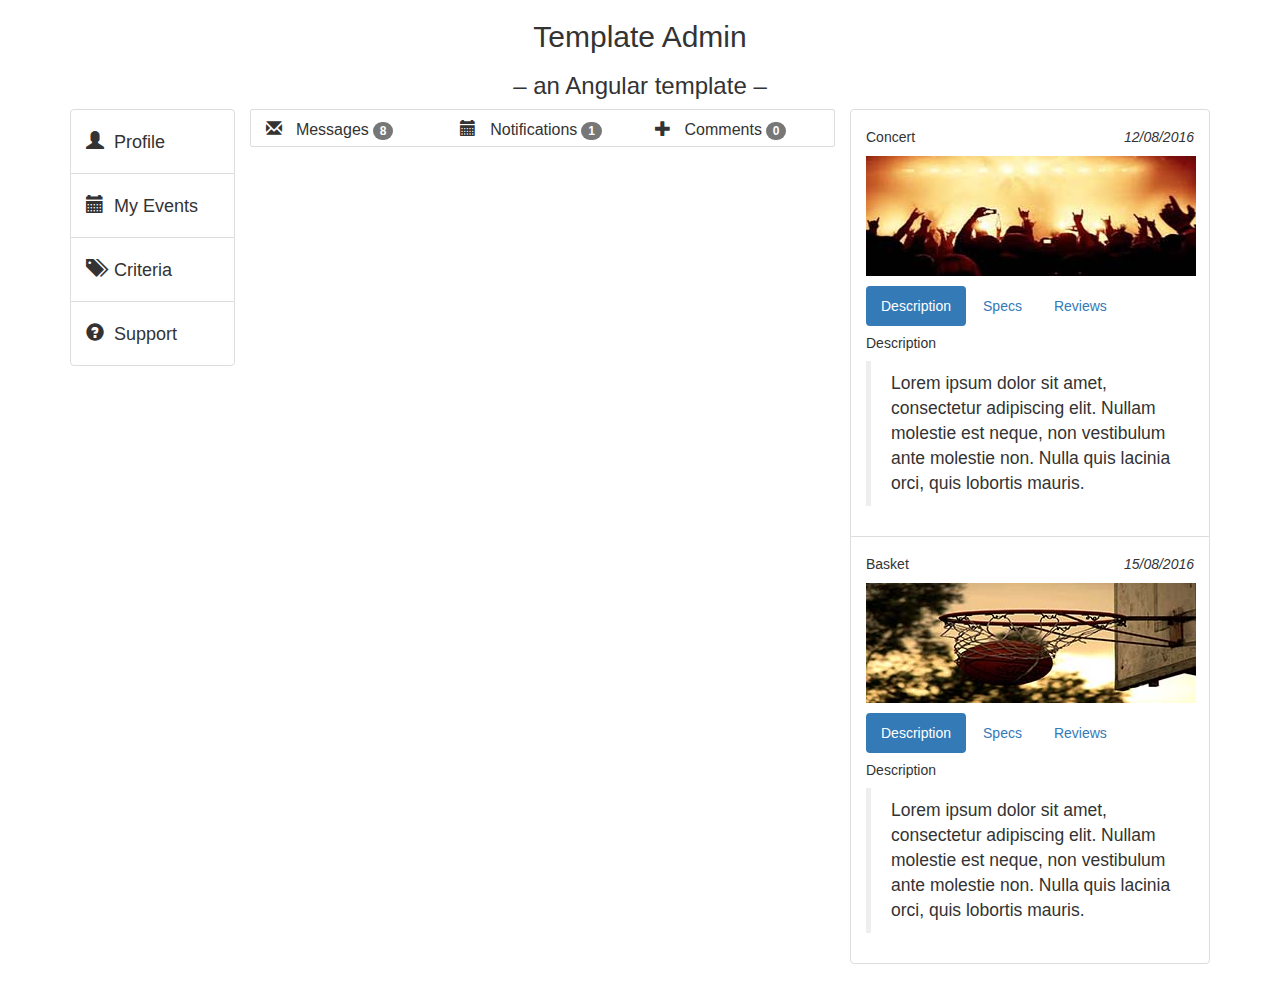
<file: index.html>
<!DOCTYPE html>
<html ng-app="appMain">
  <head>
  	<meta charset="utf-8">
	<title>Admin Template</title>
	<link rel="stylesheet" type="text/css" href="css/bootstrap.min.css" />
	<link rel="stylesheet" type="text/css" href="css/main.css" />
	<script type="text/javascript" src="js/angular.min.js"></script>
	<script type="text/javascript" src="js/app.js"></script>
  </head>
  <body>
    <div class="container">
    	
    	<div class="row">
    		
    		<div class="col-md-12">
    			
    			<!--  Store Header  -->
				<header>
				  <h2 class="text-center">Template Admin</h2>
				  <h3 class="text-center">– an Angular template –</h3>
				</header>
    			
    		</div>
    		
    	</div>
    	
    </div>
   
    <div class="container">
    	
    	<div class="row">
			<!--.col-md-2-->
			<div class="col-md-2" ng-controller="SideNavController as sideNav" ng-include="'templates/sideNav.html'">
			</div>   
			<!--/.col-md-2-->	    		    		    		    		    		    		    		    		    		    		    		    	
    		<!--.col-md-6-->
    		<div class="col-md-6" ng-controller="contentController as elemtCtrl" ng-include="'templates/content-template.html'">
    		</div>
    		<!--/.col-md-6-->

    		<div class="col-md-4" ng-controller="EventController as Event" ng-include="'templates/right-template.html'">
    		</div><!--/.col-md-4-->

    	</div><!--/.row-->
    	
    </div>

  </body>
</html>
</file>
<file: css/main.css>
.ten-right{margin-right: 10px;}
.ten-left{margin-left: 10px;}
.margin-ten-top{margin-top:10px;}
.margin-ten-bottom{margin-bottom:10px;}
.font-size-twenty{font-size: 20px;}
.font-size-twelve{font-size: 12px;}
.font-size-16{font-size: 16px;}

/*********
Content
*********/
.header-content{
	border: 1px solid #ddd;
	border-radius: 2px;
}
</file>
